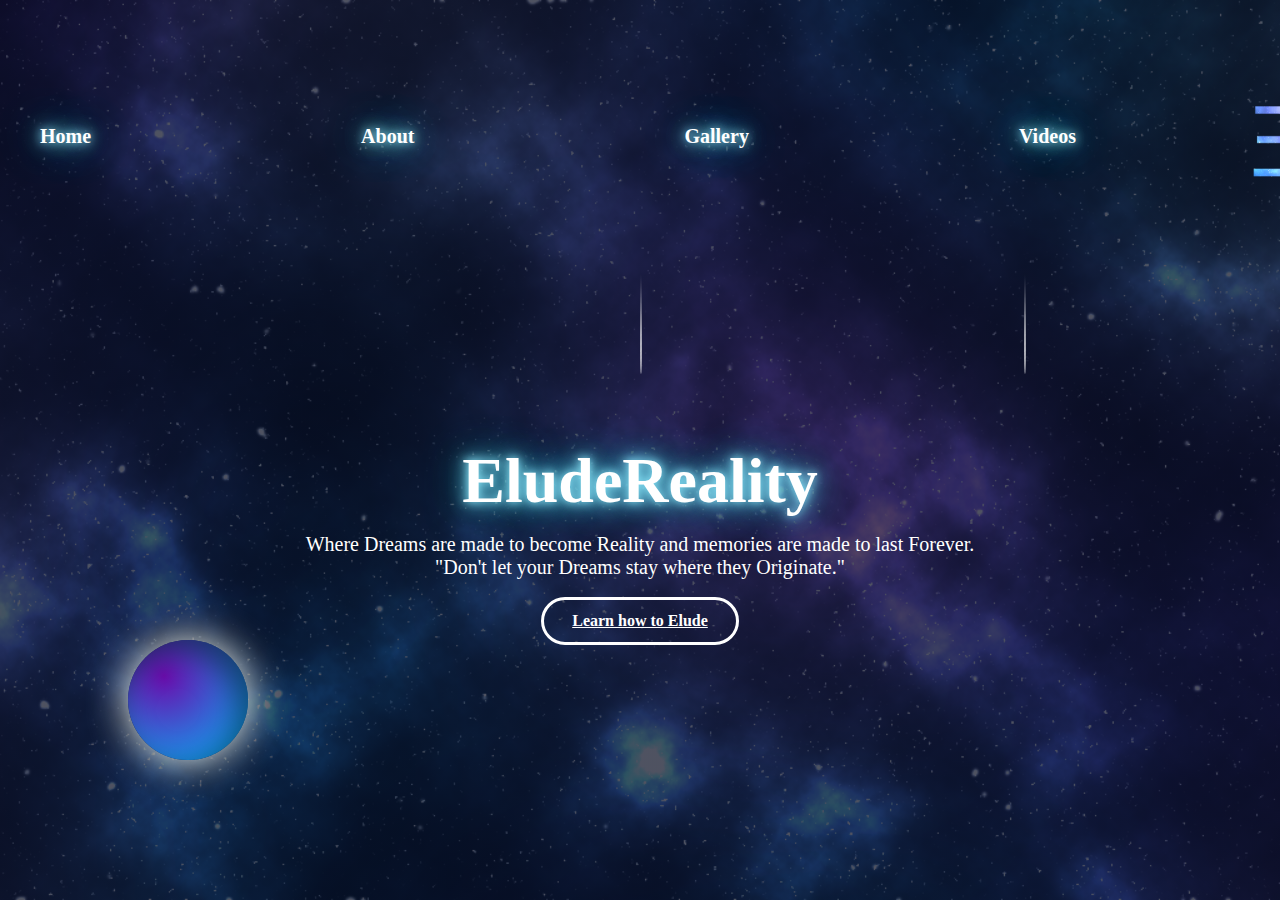
<file: index.html>
<!DOCTYPE html>
<html lang="en">
<head>
    <meta charset="UTF-8">
    <meta name="viewport" content="width=device-width, initial-scale=1.0">
    <title>EludeReality</title>
    <link rel="stylesheet" href="index.css">
    <script defer src="script.js"></script>
    <script defer src="livestream.js"></script>
    <script defer src="posts.js"></script>
    <script defer src="gallery.js"></script>
    <script defer src="shop.js"></script>
</head>
<body>

    <section class="header"> 
        <nav class="navbar">
            <div class="hamburger">&#9776;</div>
            <div class="nav-section left">
                <ul> 
                    <li><a href="home.html">Home</a></li>
                    <li><a href="about.html">About</a></li>
                    <li><a href="gallery.html">Gallery</a></li>
                    <li><a href="videos.html">Videos</a></li>
                </ul>
            </div> 

            <div class="logo">
                <a href="home.html"><img src="images/for tm logo.png" alt="Logo"></a>
            </div>

            <div class="nav-section right">
                <ul>
                    <li><a href="live.html">Live</a></li>
                    <li><a href="blog.html">Blog</a></li>
                    <li><a href="shop.html">Shop</a></li>
                    <li><a href="contact.html">Contact</a></li>
                </ul>
                
            </div>
                <div class="hamburger" id="hamburger">
      ☰
    </div>
  </nav>

  <!-- Mobile dropdown menu -->
  <div class="mobile-menu" id="mobileMenu">
    <ul>
      <li><a href="index.html">Home</a></li>
      <li><a href="#">Projects</a></li>
      <li><a href="about.html">About</a></li>
      <li><a href="contact.html">Contact</a></li>
    </ul>
  </div>
        </nav>

<section id="home" class="hero">
    <!-- Animated Stars -->
    <div id="stars"></div>
    <div id="stars2"></div>
    <div id="stars3"></div>

    <!-- Shooting Stars -->
    <div class="shooting-stars"></div>

    <!-- Rotating Planet -->
    <div class="planet-container">
      <div class="planet"></div>
    </div>

    <div class="hero-content">
      <h1 class="glow">EludeReality</h1>
      <p0>Where Dreams are made to become Reality and memories are made to last Forever.
        <br> "Don't let your Dreams stay where they Originate."</p0>

      <br> <br> <a href="about.html" class="btn">Learn how to Elude</a>
    </div>


    
  </section>


    </section>


    <script>
  const hamburger = document.getElementById('hamburger');
  const mobileMenu = document.getElementById('mobileMenu');

  hamburger.addEventListener('click', () => {
    mobileMenu.classList.toggle('active');
    // Optionally change icon when menu is open
    hamburger.textContent = mobileMenu.classList.contains('active') ? '✕' : '☰';
  });
</script>


</body>
</html>
</file>
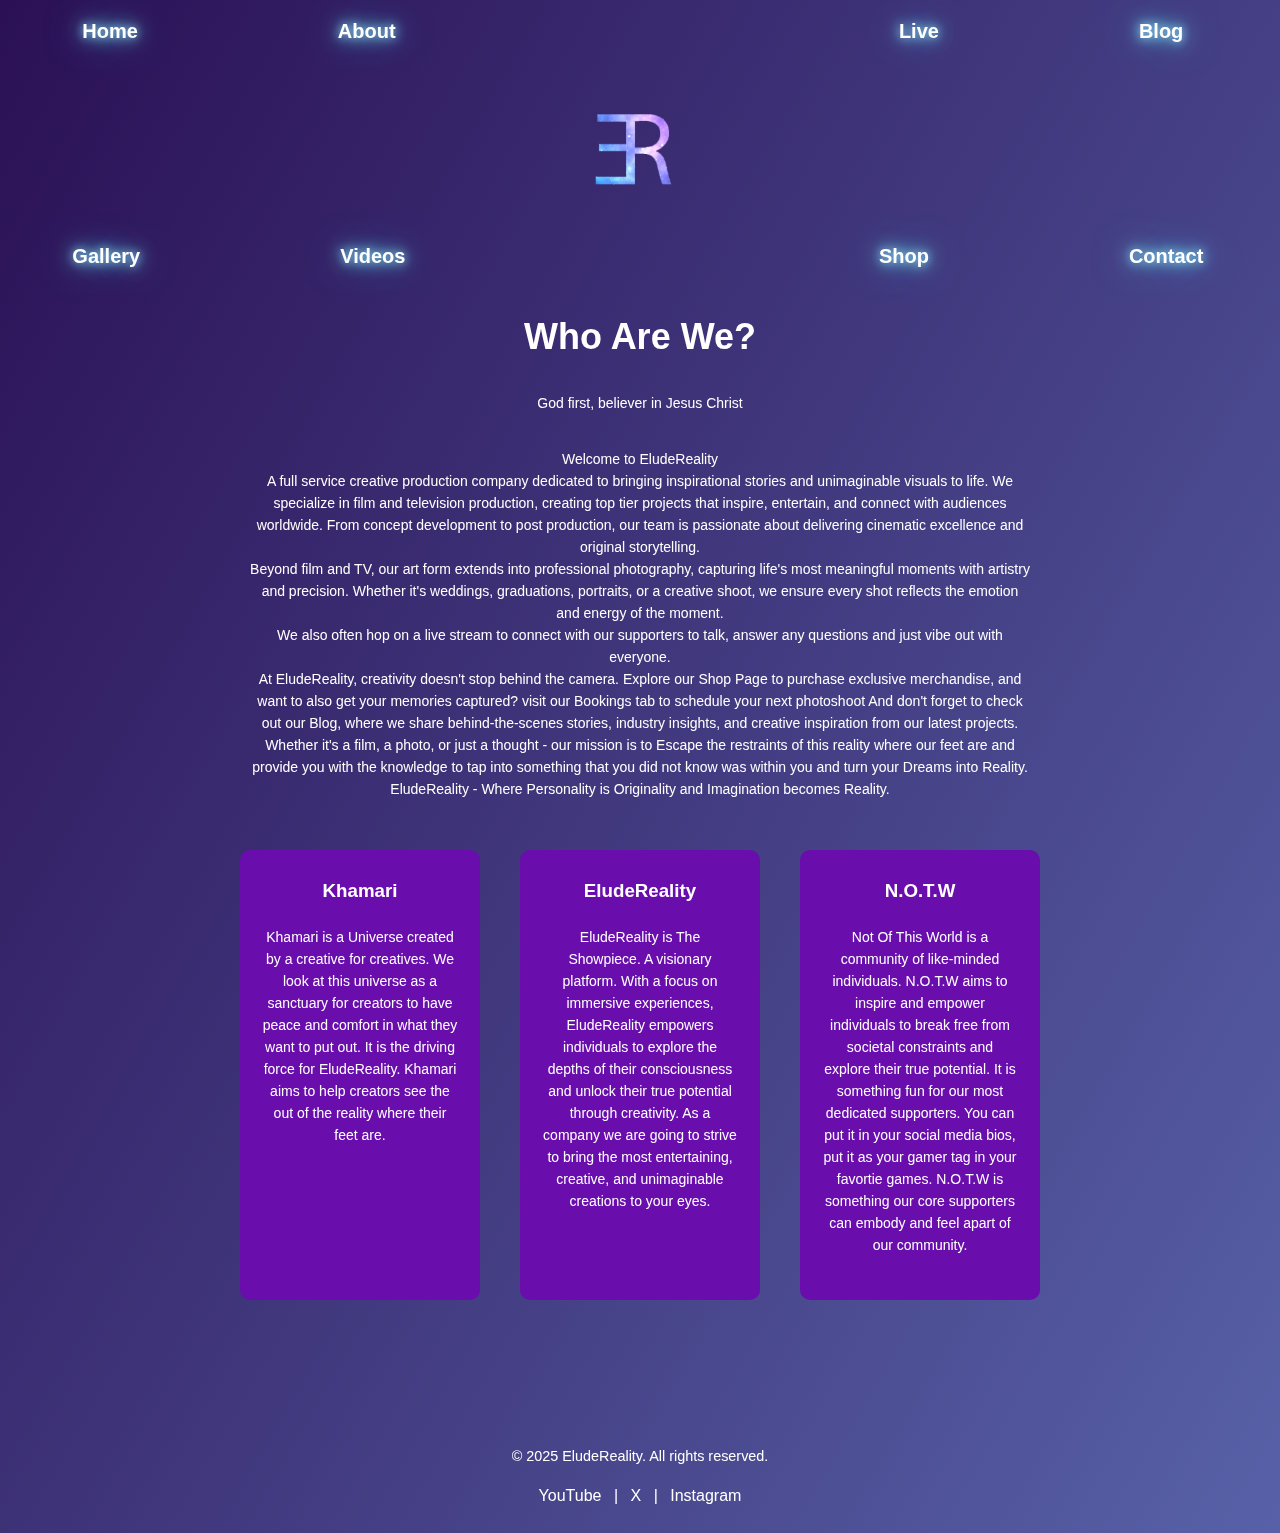
<file: about.html>
<!DOCTYPE html>
<html lang="en">
<head>
  <meta charset="UTF-8">
  <meta name="viewport" content="width=device-width, initial-scale=1.0">
  <title>About | EludeReality</title>
  <link rel="stylesheet" href="about.css">
  <script defer src="script.js"></script>
  <script defer src="livestream.js"></script>
    <script defer src="posts.js"></script>
    <script defer src="gallery.js"></script>
    <script defer src="shop.js"></script>
</head>
<body>


<!-- Hamburger icon (3 bars) -->
  <div class="menu-icon" id="menu-icon" onclick="toggleMenu()">
    <span></span>
    <span></span>
    <span></span>
  </div>


 <!-- Navigation links -->
  <nav class="nav-links" id="nav-links">
    <a href="index.html">Home</a>
    <a href="about.html">About</a>
    <a href="gallery.html">Gallery</a>
    <a href="videos.html">Videos</a>
    <a href="live.html">Live</a>
    <a href="blog.html">Blog</a>
    <a href="shop.html">Shop</a>
    <a href="contact.html">Contact</a>
  </nav>





  <!-- Animated star background -->
  <div class="stars"></div>
  <div class="stars2"></div>
  <div class="stars3"></div>


  <header class="about-header">
    <nav class="navbar">
            <div class="nav-section left">
                <ul> 
                    <li><a href="index.html">Home</a></li>
                    <li><a href="about.html">About</a></li>
                    <li><a href="gallery.html">Gallery</a></li>
                    <li><a href="videos.html">Videos</a></li>
                </ul>
            </div> 

            <div class="logo">
                <a href="index.html"><img src="images/for tm logo.png" alt="Logo"></a>
            </div>

            <div class="nav-section right">
                <ul>
                    <li><a href="live.html">Live</a></li>
                    <li><a href="blog.html">Blog</a></li>
                    <li><a href="shop.html">Shop</a></li>
                    <li><a href="contact.html">Contact</a></li>
                </ul>
            </div>
        </nav>




        <section class="course">
            <h1>Who Are We?</h1>
            <p>God first, believer in Jesus Christ</p>
            <p>Welcome to EludeReality<br> A full service creative production company dedicated to bringing inspirational stories and unimaginable visuals to life.
We specialize in film and television production, creating top tier projects that inspire, entertain, and connect with audiences worldwide.
From concept development to post production, our team is passionate about delivering cinematic excellence and original storytelling.
<br>Beyond film and TV, our art form extends into professional photography, capturing life's most meaningful moments with artistry and precision.
Whether it's weddings, graduations, portraits, or a creative shoot, we ensure every shot reflects the emotion and energy of the moment.
<br>We also often hop on a live stream to connect with our supporters to talk, answer any questions and just vibe out with everyone.
<br>At EludeReality, creativity doesn't stop behind the camera. Explore our Shop Page to purchase exclusive merchandise, and want to also get your memories captured? visit our Bookings tab to schedule your next photoshoot 
And don't forget to check out our Blog, where we share behind-the-scenes stories, industry insights, and creative inspiration from our latest projects.
<br>Whether it's a film, a photo, or just a thought  - our mission is to Escape the restraints of this reality where our feet are and provide you with the knowledge to tap into something that you did not know was within you and turn your Dreams into Reality.
<br>EludeReality - Where Personality is Originality and Imagination becomes Reality.</p>

            <div class="row">
                <div class="course-col">
                    <h3>Khamari</h3>
                    <p>Khamari is a Universe created by a creative for creatives. We look at this universe as a sanctuary for creators to have peace and comfort in what they want to put out.
                         It is the driving force for EludeReality. Khamari aims to help creators see the out of the reality where their feet are.</p>
                </div>
                <div class="course-col">
                    <h3>EludeReality</h3>
                    <p>EludeReality is The Showpiece. A visionary platform. With a focus on immersive experiences, EludeReality empowers individuals to explore the depths of their consciousness and unlock their true potential through creativity.
                         As a company we are going to strive to bring the most entertaining, creative, and unimaginable creations to your eyes.</p>
                </div>
                <div class="course-col">
                    <h3>N.O.T.W</h3>
                    <p>Not Of This World is a community of like-minded individuals. N.O.T.W aims to inspire and empower individuals to break free from societal constraints and explore their true potential.
                        It is something fun for our most dedicated supporters. You can put it in your social media bios, put it as your gamer tag in your favortie games. N.O.T.W is something our core supporters can embody and feel apart of our community. 
                    </p>
                </div>
                
            </div>


        </section>

        <footer>
  <div class="footer-container">
    <p>&copy; 2025 EludeReality. All rights reserved.</p>
    <div class="social-links">
      <a href="https://www.youtube.com/@EludeRealityy" target="_blank">YouTube</a> |
      <a href="https://x.com/EludeRealityy" target="_blank">X</a> |
      <a href="https://www.instagram.com/eluderealityy/" target="_blank">Instagram</a>
    </div>
  </div>
</footer>





 <script>
  function toggleMenu() {
    document.getElementById("nav-links").classList.toggle("show");
    document.getElementById("menu-icon").classList.toggle("open");
  }
</script>


</body>
</html>
</file>
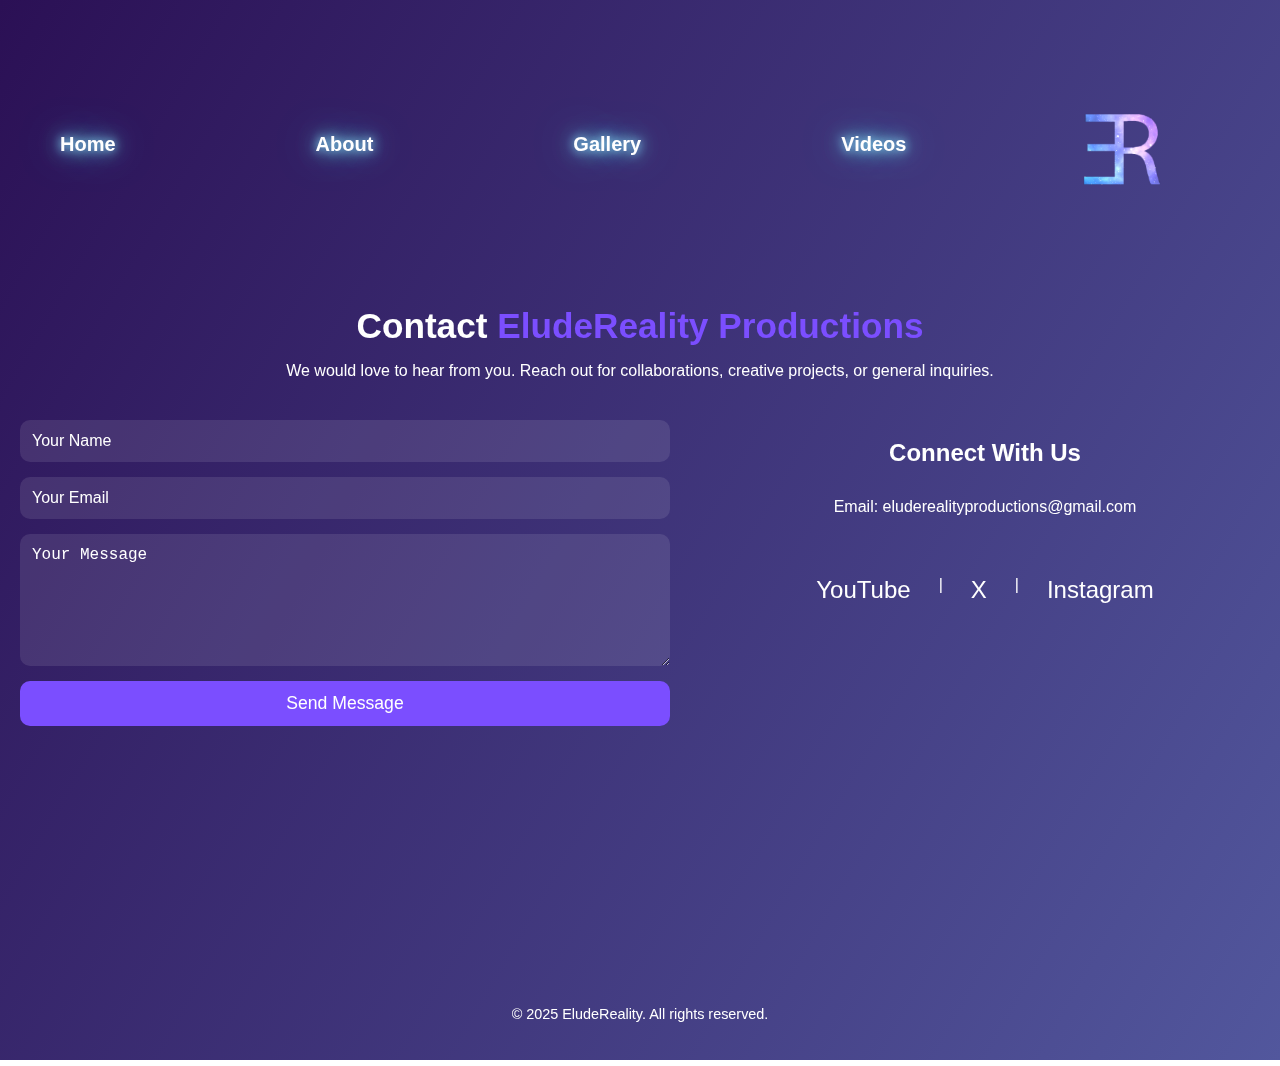
<file: contact.html>
<!DOCTYPE html>
<html lang="en">
<head>
  <meta charset="UTF-8">
  <meta name="viewport" content="width=device-width, initial-scale=1.0">
  <title>Contact | EludeReality</title>
  <link rel="stylesheet" href="contact.css">
  <script defer src="script.js"></script>
  <script defer src="livestream.js"></script>
    <script defer src="posts.js"></script>
    <script defer src="gallery.js"></script>
    <script defer src="shop.js"></script>
</head>
<body>


<!-- Hamburger icon (3 bars) -->
  <div class="menu-icon" id="menu-icon" onclick="toggleMenu()">
    <span></span>
    <span></span>
    <span></span>
  </div>


 <!-- Navigation links -->
  <nav class="nav-links" id="nav-links">
    <a href="index.html">Home</a>
    <a href="about.html">About</a>
    <a href="gallery.html">Gallery</a>
    <a href="videos.html">Videos</a>
    <a href="live.html">Live</a>
    <a href="blog.html">Blog</a>
    <a href="shop.html">Shop</a>
    <a href="contact.html">Contact</a>
  </nav>





  <!-- Animated star background -->
  <div class="stars"></div>
  <div class="stars2"></div>
  <div class="stars3"></div>


  <header class="about-header">
    <nav class="navbar">
            <div class="nav-section left">
                <ul> 
                    <li><a href="index.html">Home</a></li>
                    <li><a href="about.html">About</a></li>
                    <li><a href="gallery.html">Gallery</a></li>
                    <li><a href="videos.html">Videos</a></li>
                </ul>
            </div> 

            <div class="logo">
                <a href="index.html"><img src="images/for tm logo.png" alt="Logo"></a>
            </div>

            <div class="nav-section right">
                <ul>
                    <li><a href="live.html">Live</a></li>
                    <li><a href="blog.html">Blog</a></li>
                    <li><a href="shop.html">Shop</a></li>
                    <li><a href="contact.html">Contact</a></li>
                </ul>
            </div>
        </nav>




        <section class="course">
            <h1>Contact <span>EludeReality Productions</span></h1>
    <p>We would love to hear from you. Reach out for collaborations, creative projects, or general inquiries.</p>

    <div class="contact-content">
      <!-- Contact Form -->
      <form class="contact-form" action="#" method="post">
        <input type="text" name="name" placeholder="Your Name" required />
        <input type="email" name="email" placeholder="Your Email" required />
        <textarea name="message" rows="6" placeholder="Your Message" required></textarea>
        <button type="submit">Send Message</button>
      </form>

      <!-- Contact Info -->
      <div class="contact-info">
        <h2>Connect With Us</h2>
        <p>Email: <a href="mailto:eluderealityproductions@gmail.com">eluderealityproductions@gmail.com</a></p>

        <div class="social-links">
      <a href="https://www.youtube.com/@EludeRealityy" target="_blank">YouTube</a> |
      <a href="https://x.com/EludeRealityy" target="_blank">X</a> |
      <a href="https://www.instagram.com/eluderealityy/" target="_blank">Instagram</a>
    </div>
      </div>
    </div>
  


        </section>

        <footer>
  <div class="footer-container">
    <p>&copy; 2025 EludeReality. All rights reserved.</p>
  </div>
</footer>





 <script>
  function toggleMenu() {
    document.getElementById("nav-links").classList.toggle("show");
    document.getElementById("menu-icon").classList.toggle("open");
  }
</script>


</body>
</html>
</file>
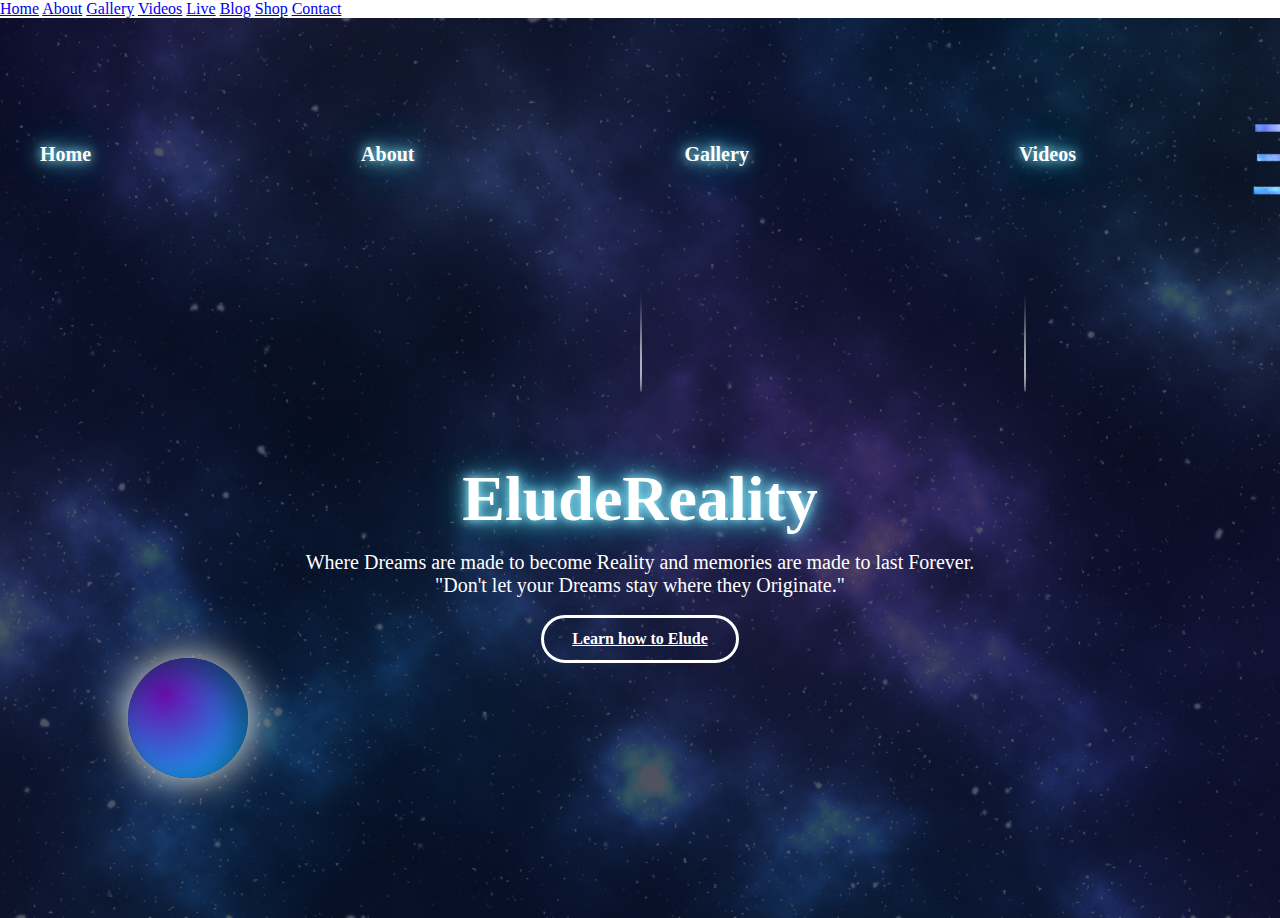
<file: home.html>
<!DOCTYPE html>
<html lang="en">
<head>
    <meta charset="UTF-8">
    <meta name="viewport" content="width=device-width, initial-scale=1.0">
    <title>EludeReality</title>
    <link rel="stylesheet" href="index.css">
    <script defer src="script.js"></script>
    <script defer src="livestream.js"></script>
    <script defer src="posts.js"></script>
    <script defer src="gallery.js"></script>
    <script defer src="shop.js"></script>
</head>
<body>




<!-- Hamburger icon (3 bars) -->
  <div class="menu-icon" id="menu-icon" onclick="toggleMenu()">
    <span></span>
    <span></span>
    <span></span>
  </div>


 <!-- Navigation links -->
  <nav class="nav-links" id="nav-links">
    <a href="home.html">Home</a>
    <a href="about.html">About</a>
    <a href="gallery.html">Gallery</a>
    <a href="videos.html">Videos</a>
    <a href="live.html">Live</a>
    <a href="blog.html">Blog</a>
    <a href="shop.html">Shop</a>
    <a href="contact.html">Contact</a>
  </nav>



    <section class="header"> 
        <nav class="navbar">
            <div class="nav-section left">
                <ul> 
                    <li><a href="home.html">Home</a></li>
                    <li><a href="about.html">About</a></li>
                    <li><a href="gallery.html">Gallery</a></li>
                    <li><a href="videos.html">Videos</a></li>
                </ul>
            </div> 

            <div class="logo">
                <a href="index.html"><img src="images/for tm logo.png" alt="Logo"></a>
            </div>

            <div class="nav-section right">
                <ul>
                    <li><a href="live.html">Live</a></li>
                    <li><a href="blog.html">Blog</a></li>
                    <li><a href="shop.html">Shop</a></li>
                    <li><a href="contact.html">Contact</a></li>
                </ul>
            </div>

<div class="hamburger" id="hamburger">
      ☰
    </div>


        </nav>


<!-- Mobile dropdown menu -->
  <div class="mobile-menu" id="mobileMenu">
    <ul>
      <li><a href="index.html">Home</a></li>
      <li><a href="#">Projects</a></li>
      <li><a href="about.html">About</a></li>
      <li><a href="contact.html">Contact</a></li>
    </ul>
  </div>
        </nav>



<section id="home" class="hero">
    <!-- Animated Stars -->
    <div id="stars"></div>
    <div id="stars2"></div>
    <div id="stars3"></div>

    <!-- Shooting Stars -->
    <div class="shooting-stars"></div>

    <!-- Rotating Planet -->
    <div class="planet-container">
      <div class="planet"></div>
    </div>

    <div class="hero-content">
      <h1 class="glow">EludeReality</h1>
      <p0>Where Dreams are made to become Reality and memories are made to last Forever.
        <br> "Don't let your Dreams stay where they Originate."</p0>

      <br> <br> <a href="about.html" class="btn">Learn how to Elude</a>
    </div>


    
  </section>


    </section>




    <script>
  const hamburger = document.getElementById('hamburger');
  const mobileMenu = document.getElementById('mobileMenu');

  hamburger.addEventListener('click', () => {
    mobileMenu.classList.toggle('active');
    // Optionally change icon when menu is open
    hamburger.textContent = mobileMenu.classList.contains('active') ? '✕' : '☰';
  });
</script>


<script>
  function toggleMenu() {
    document.getElementById("nav-links").classList.toggle("show");
    document.getElementById("menu-icon").classList.toggle("open");
  }
</script>





</body>
</html>
</file>
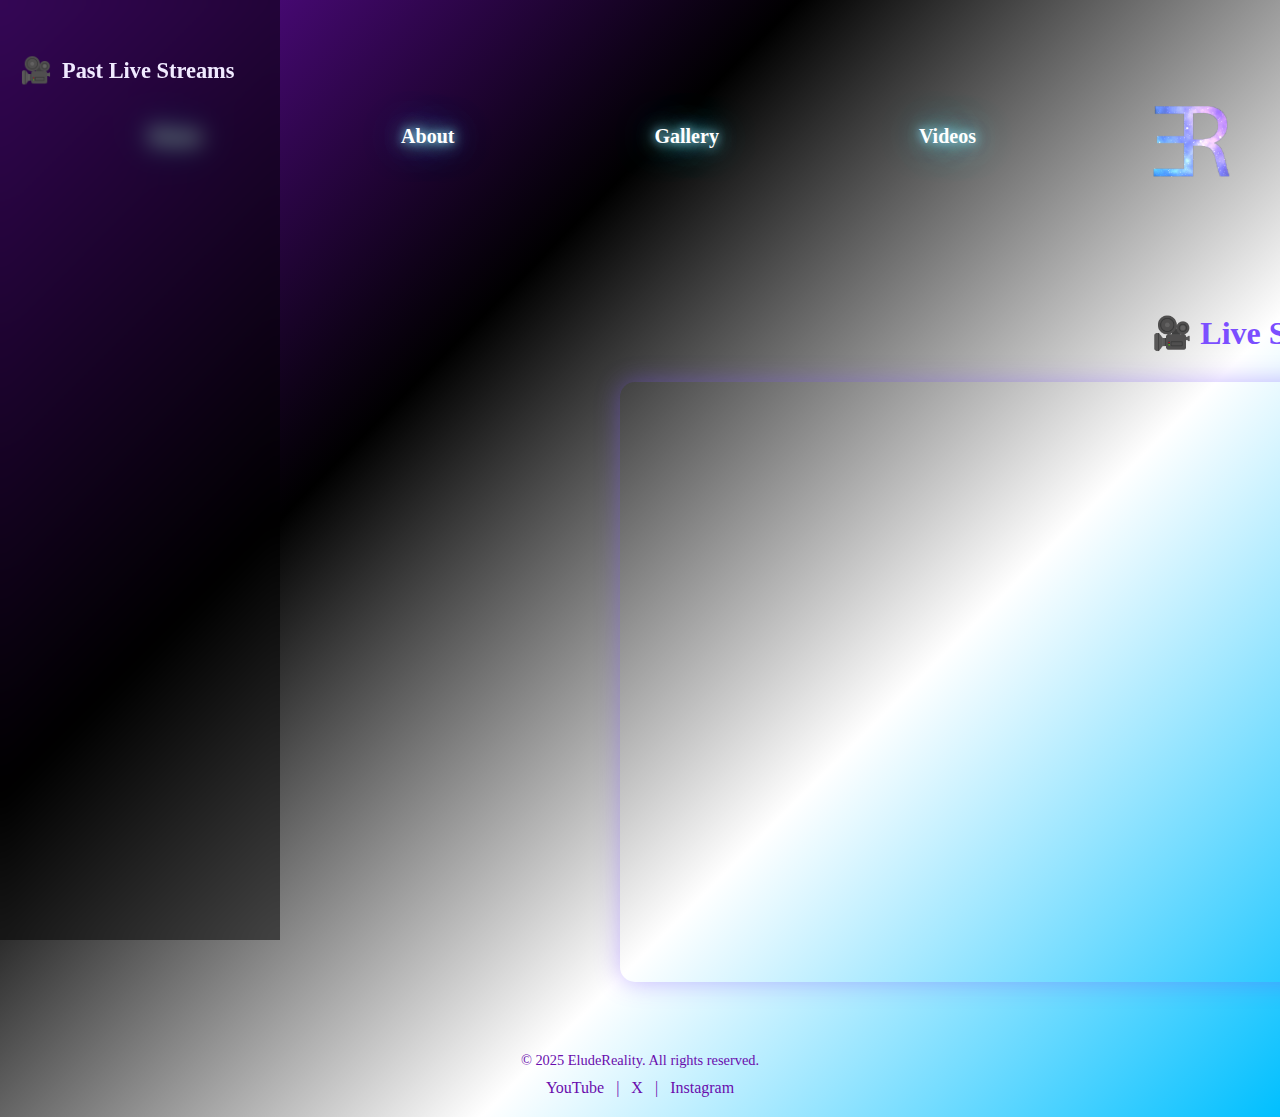
<file: live.html>
<!DOCTYPE html>
<html lang="en">
<head>
    <meta charset="UTF-8">
    <meta name="viewport" content="width=device-width, initial-scale=1.0">
    <title>EludeReality - Live</title>
    <link rel="stylesheet" href="live.css">
    <script defer src="script.js"></script>
    <script defer src="livestream.js"></script>
    <script defer src="posts.js"></script>
    <script defer src="gallery.js"></script>
    <script defer src="shop.js"></script>
    <link rel="preconnect" href="https://fonts.googleapis.com">
  <link rel="preconnect" href="https://fonts.gstatic.com" crossorigin>
  <link href="https://fonts.googleapis.com/css2?family=Poppins:wght@300;500;700&display=swap" rel="stylesheet">
</head>
<body>




<!-- Hamburger icon (3 bars) -->
  <div class="menu-icon" id="menu-icon" onclick="toggleMenu()">
    <span></span>
    <span></span>
    <span></span>
  </div>


 <!-- Navigation links -->
  <nav class="nav-links" id="nav-links">
    <a href="index.html">Home</a>
    <a href="about.html">About</a>
    <a href="gallery.html">Gallery</a>
    <a href="videos.html">Videos</a>
    <a href="live.html">Live</a>
    <a href="blog.html">Blog</a>
    <a href="shop.html">Shop</a>
    <a href="contact.html">Contact</a>
  </nav>






<section class="header"> 
        <nav class="navbar">
            <div class="nav-section left">
                <ul> 
                    <li><a href="index.html">Home</a></li>
                    <li><a href="about.html">About</a></li>
                    <li><a href="gallery.html">Gallery</a></li>
                    <li><a href="videos.html">Videos</a></li>
                </ul>
            </div> 

            <div class="logo">
                <a href="index.html"><img src="images/for tm logo.png" alt="Logo"></a>
            </div>

            <div class="nav-section right">
                <ul>
                    <li><a href="live.html">Live</a></li>
                    <li><a href="blog.html">Blog</a></li>
                    <li><a href="shop.html">Shop</a></li>
                    <li><a href="contact.html">Contact</a></li>
                </ul>
            </div>
        </nav>



<div class="stream-page">
    <h1 class="page-title">🎥 Live Stream</h1>

    <div class="stream-layout">
      <!-- Video Player -->
      <div class="stream-player">
        <!-- Replace with your live embed (YouTube, Twitch, or custom RTMP) -->
        <iframe 
          width="100%" 
          height="100%" 
          src="https://www.youtube.com/embed/live_stream?channel=UCJLGuBIDzEKh7SX-QSTcQIw" 
          title="Live Stream" 
          frameborder="0" 
          allow="accelerometer; autoplay; clipboard-write; encrypted-media; gyroscope; picture-in-picture; web-share" 
          allowfullscreen>
        </iframe>
      </div>

      <!-- Live Chat -->
      <div class="chat-box">
        <h2>Live Chat</h2>
        <div class="messages" id="messages">
          <div class="message"><strong>Host:</strong> Welcome to the live stream!</div>
        </div>

        <form id="chat-form">
          <input type="text" id="username" placeholder="Your Name" required />
          <input type="text" id="message" placeholder="Type a message..." required />
          <button type="submit">Send</button>
        </form>
      </div>
    </div>
  </div>

  <footer>
  <div class="footer-container">
    <p>&copy; 2025 EludeReality. All rights reserved.</p>
    <div class="social-links">
      <a href="https://www.youtube.com/@EludeRealityy" target="_blank">YouTube</a> |
      <a href="https://x.com/EludeRealityy" target="_blank">X</a> |
      <a href="https://www.instagram.com/eluderealityy/" target="_blank">Instagram</a>
    </div>
  </div>
</footer>

  <script src="livestream.js"></script>





<aside class="sidebar">
    <div class="category">
      <div class="category-title">
        <span class="icon">🎥</span>
        <span class="text">Past Live Streams</span>
      </div>
      <ul class="category-list">
        <li>2025</li>
    
      </ul>
    </div>

  </aside>

</section>        

<script>
  function toggleMenu() {
    document.getElementById("nav-links").classList.toggle("show");
    document.getElementById("menu-icon").classList.toggle("open");
  }
</script>
  
</body>
</html>
</file>
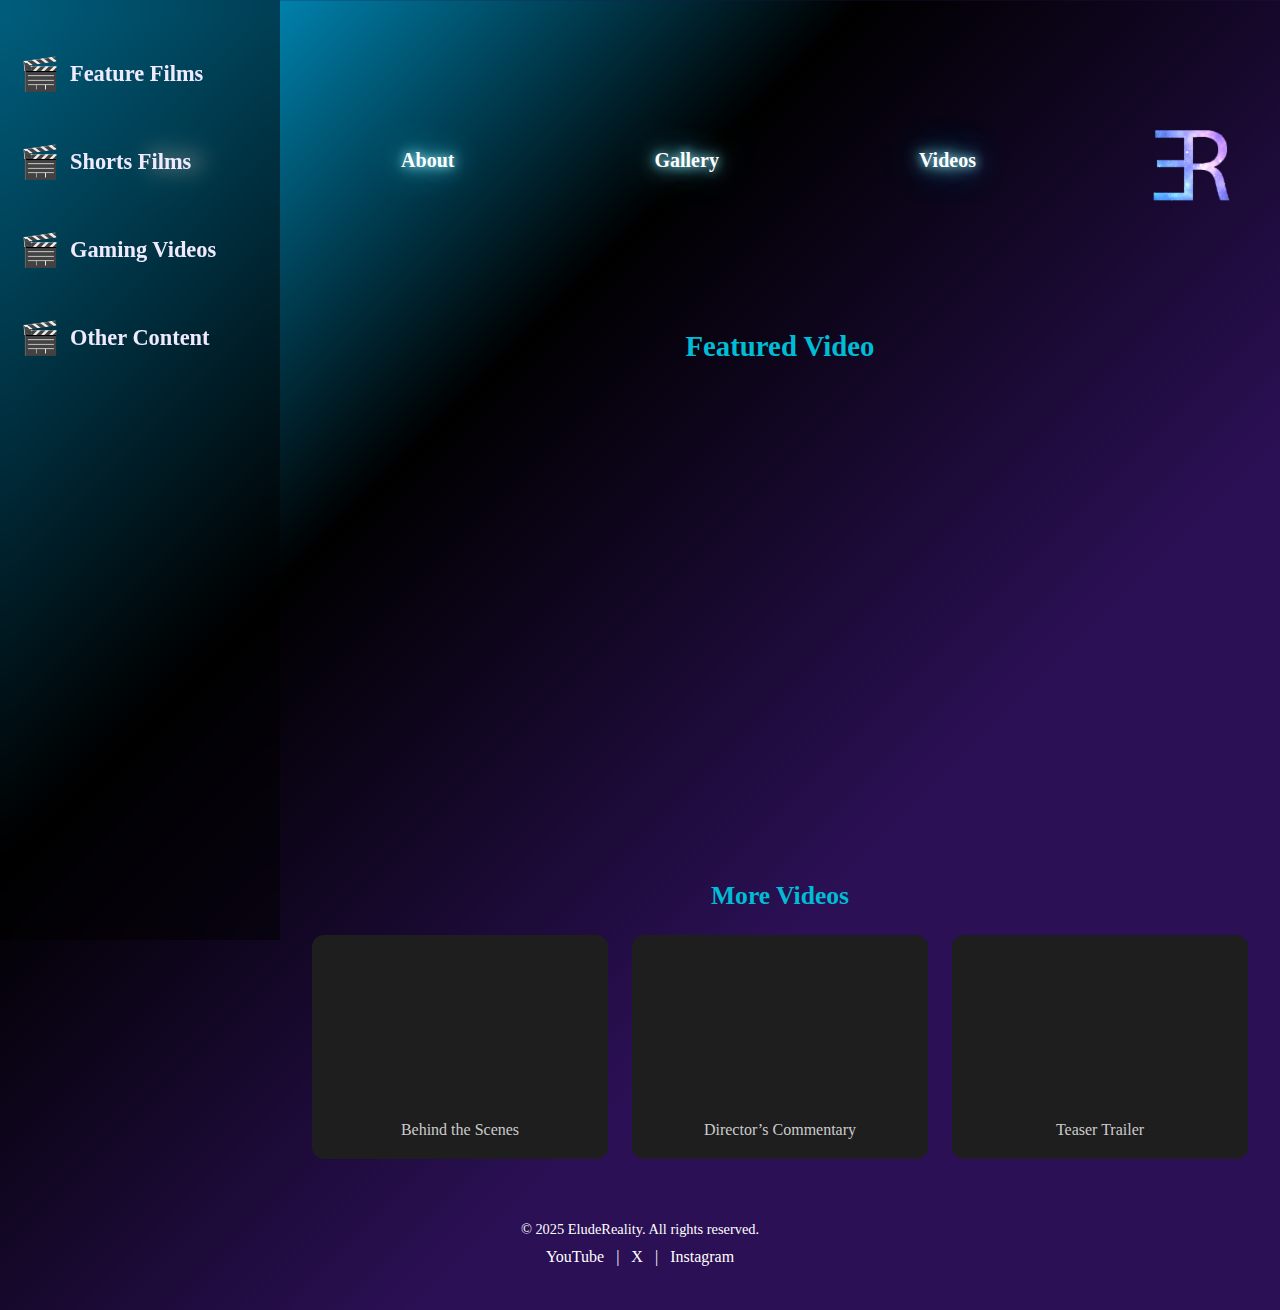
<file: videos.html>
<!DOCTYPE html>
<html lang="en">
<head>
    <meta charset="UTF-8">
    <meta name="viewport" content="width=device-width, initial-scale=1.0">
    <title>EludeReality - Videos</title>
    <link rel="stylesheet" href="videos.css">
    <script defer src="script.js"></script>
    <script defer src="livestream.js"></script>
    <script defer src="posts.js"></script>
    <script defer src="gallery.js"></script>
    <script defer src="shop.js"></script>
</head>
<body>


<!-- Hamburger icon (3 bars) -->
  <div class="menu-icon" id="menu-icon" onclick="toggleMenu()">
    <span></span>
    <span></span>
    <span></span>
  </div>


 <!-- Navigation links -->
  <nav class="nav-links" id="nav-links">
    <a href="index.html">Home</a>
    <a href="about.html">About</a>
    <a href="gallery.html">Gallery</a>
    <a href="videos.html">Videos</a>
    <a href="live.html">Live</a>
    <a href="blog.html">Blog</a>
    <a href="shop.html">Shop</a>
    <a href="contact.html">Contact</a>
  </nav>





<section class="header"> 
        <nav class="navbar">
            <div class="nav-section left">
                <ul> 
                    <li><a href="index.html">Home</a></li>
                    <li><a href="about.html">About</a></li>
                    <li><a href="gallery.html">Gallery</a></li>
                    <li><a href="videos.html">Videos</a></li>
                </ul>
            </div> 

            <div class="logo">
                <a href="index.html"><img src="images/for tm logo.png" alt="Logo"></a>
            </div>

            <div class="nav-section right">
                <ul>
                    <li><a href="live.html">Live</a></li>
                    <li><a href="blog.html">Blog</a></li>
                    <li><a href="shop.html">Shop</a></li>
                    <li><a href="contact.html">Contact</a></li>
                </ul>
            </div>
        </nav>


<aside class="sidebar">
    <div class="category">
      <div class="category-title">
        <span class="icon">🎬</span>
        <span class="text">Feature Films</span>
      </div>
      <ul class="category-list">
        <li>Horror</li>
        <li>Romance - Comedy</li>
        <li>Fantasy - Sci-Fi</li>
        <li>Action</li>
        <li>Animated</li>
      </ul>
    </div>

    <div class="category">
      <div class="category-title">
        <span class="icon">🎬</span>
        <span class="text">Shorts Films</span>
      </div>
      <ul class="category-list">
        <li>Horror</li>
        <li>Romance</li>
        <li>Documentaries</li>
        <li>Shows</li>
        <li>Animations</li>
      </ul>
    </div>

    <div class="category">
      <div class="category-title">
        <span class="icon">🎬</span>
        <span class="text">Gaming Videos</span>
      </div>
      <ul class="category-list">
        <li>Madden</li>
        <li>Call of Duty</li>
        <li>Horror Games</li>
        <li>Fighting Games</li>
        <li>Story Based Games</li>
      </ul>
    </div>

    <div class="category">
      <div class="category-title">
        <span class="icon">🎬</span>
        <span class="text">Other Content</span>
      </div>
      <ul class="category-list">
        <li>Vlogs</li>
        <li>Food Vids</li>
        <li>Workout Vids</li>
        <li>Art</li>
        <li>Miscellaneous</li>
      </ul>
    </div>
  </aside>

  <!-- Main Content -->
  <main class="main-content">

    <!-- Featured Video -->
    <section class="featured-video">
      <h2>Featured Video</h2>
      <div class="video-container">
        <iframe src="https://www.youtube.com/embed/dQw4w9WgXcQ" 
                title="Featured Video"
                frameborder="0" 
                allowfullscreen></iframe>
      </div>
    </section>

    <!-- Video Gallery -->
    <section class="video-gallery">
      <h2>More Videos</h2>
      <div class="gallery-grid">
        <div class="video-card">
          <iframe src="https://www.youtube.com/embed/ysz5S6PUM-U" title="Video 1" allowfullscreen></iframe>
          <p>Behind the Scenes</p>
        </div>
        <div class="video-card">
          <iframe src="https://www.youtube.com/embed/ScMzIvxBSi4" title="Video 2" allowfullscreen></iframe>
          <p>Director’s Commentary</p>
        </div>
        <div class="video-card">
          <iframe src="https://www.youtube.com/embed/oHg5SJYRHA0" title="Video 3" allowfullscreen></iframe>
          <p>Teaser Trailer</p>
        </div>
      </div>
    </section>

  </main>

  <!-- Footer -->
  <footer>
  <div class="footer-container">
    <p>&copy; 2025 EludeReality. All rights reserved.</p>
    <div class="social-links">
      <a href="https://www.youtube.com/@EludeRealityy" target="_blank">YouTube</a> |
      <a href="https://x.com/EludeRealityy" target="_blank">X</a> |
      <a href="https://www.instagram.com/eluderealityy/" target="_blank">Instagram</a>
    </div>
  </div>
</footer>






</section>        


<script>
  function toggleMenu() {
    document.getElementById("nav-links").classList.toggle("show");
    document.getElementById("menu-icon").classList.toggle("open");
  }
</script>

    
</body>
</html>
</file>
<file: index.css>
*{
    margin: 0;
    padding: 0;
}
.header{
    min-height: 100vh;
    width: 100%;
    background-image: linear-gradient(rgba(4,9,30,0.7),rgba(4,9,30,0.7)), url("images/background.png");
    background-position: center;
    background-size: cover;
    position: relative;
}
.navbar {
    display: flex;
    grid-template-columns: 1fr auto 1fr;
    align-items: center;
    padding: 10px 40px;
    background: transparent;
}
.nav-section ul {
    list-style: none;
    display: flex;
    gap: 270px;
    margin: 0;
    padding: 0;
}
.nav-section a {
    text-decoration: none;
    color: white;
    text-shadow: 0 0 10px #8be9fd, 0 0 20px #8be9fd, 0 0 40px #00bcd4;
    font-size: 20px;
    font-weight: bold;
}

.logo {
    text-align: center;
    cursor: pointer;
}

.logo img {
    height: 250px;
}

.nav-section.right {
    justify-self: end;
}

.nav-section ul li::after{
    content: "";
    width: 0;
    height: 2px;
    background: #00bfff;
    display: block;
    margin: auto;
    transition: 0.5s
}

.nav-section ul li:hover::after {
    width: 100%;
    transition: width 0.3s ease;
}


p0 {
  font-size: 20px;
  color: #fff;
}


.hero {
  height: 60vh;
  display: flex;
  align-items: center;
  justify-content: center;
  text-align: center;
  overflow: hidden;
  position: relative;
}

.hero-content {
  position: relative;
  z-index: 10;
  padding: 0 20px;
}

.hero-content h1 {
  font-size: 4rem;
  margin-bottom: 15px;
}

.glow {
  color: #fff;
  text-shadow: 0 0 10px #8be9fd, 0 0 20px #8be9fd, 0 0 40px #00bcd4;
}

.hero-content p {
  color: #d0d0d0;
  margin-bottom: 25px;
}

.btn {
  display: inline-block;
  background: transparent;
  color: #fff;
  padding: 12px 28px;
  border: 3px solid #fff;
  border-radius: 30px;
  font-weight: bold;
  transition: transform 0.3s ease, background 0.4s ease;
}

.btn:hover {
  transform: scale(1.05);
  background: linear-gradient(90deg, #00bfff, #6a0dad);
}










#stars, #stars2, #stars3 {
  position: absolute;
  width: 100%;
  height: 100%;
  display: block;
  background: transparent;
}

#stars {
  background: transparent url("https://www.script-tutorials.com/demos/360/images/stars.png") repeat top center;
  animation: moveStars 200s linear infinite;
}

#stars2 {
  background: transparent url("https://www.script-tutorials.com/demos/360/images/stars.png") repeat top center;
  animation: moveStars 400s linear infinite;
  opacity: 0.5;
}

#stars3 {
  background: transparent url("https://www.script-tutorials.com/demos/360/images/stars.png") repeat top center;
  animation: moveStars 600s linear infinite;
  opacity: 0.3;
}

@keyframes moveStars {
  from { background-position: 0 0; }
  to { background-position: 0 -10000px; }
}

/* Rotating Planet */
.planet-container {
  position: absolute;
  bottom: 10%;
  left: 10%;
  z-index: 5;
}

.planet {
  width: 120px;
  height: 120px;
  border-radius: 50%;
  background: radial-gradient(circle at 30% 30%, #6a0dad, #00bfff);
  box-shadow: inset -10px 10px 30px rgba(0,0,0,0.5),
              0 0 40px #fffff0;
  animation: rotatePlanet 15s linear infinite;
}

@keyframes rotatePlanet {
  from { transform: rotate(0deg); }
  to { transform: rotate(360deg); }
}



@keyframes float {
  0%, 100% { transform: translateY(0); }
  50% { transform: translateY(-10px); }
}

.planet {
  animation: rotatePlanet 15s linear infinite, float 6s ease-in-out infinite;
}


/* Shooting Stars */
.shooting-stars {
  position: absolute;
  top: 0;
  left: 0;
  width: 100%;
  height: 100%;
  overflow: hidden;
  z-index: 2;
}

.shooting-stars::before, 
.shooting-stars::after {
  content: '';
  position: absolute;
  width: 2px;
  height: 100px;
  background: linear-gradient(45deg, #fff, rgba(255,255,255,0));
  border-radius: 50%;
  animation: shoot 4s linear infinite;
}

.shooting-stars::after {
  left: 80%;
  animation-delay: 2s;
}

@keyframes shoot {
  0% {
    transform: translateY(-100px) translateX(-100px) rotate(45deg);
    opacity: 0;
  }
  20% {
    opacity: 1;
  }
  100% {
    transform: translateY(1000px) translateX(-1000px) rotate(45deg);
    opacity: 0;
  }
}









/* === Base Navbar Styles === */
.hamburger {
  display: none;
  font-size: 32px;
  color: white;
  cursor: pointer;
  z-index: 100;
}

/* === Mobile Menu (Animated Version) === */
.mobile-menu {
  display: flex;
  flex-direction: column;
  align-items: center;
  background: rgba(0, 0, 0, 0.85);
  position: absolute;
  top: 100%;
  left: 0;
  width: 100%;
  text-align: center;
  padding: 0;
  overflow: hidden;
  max-height: 0; /* Hidden by default */
  opacity: 0;
  transition: all 0.4s ease-in-out;
  z-index: 99;
}

.mobile-menu ul {
  list-style: none;
  width: 100%;
  padding: 20px 0;
  margin: 0;
}

.mobile-menu ul li {
  margin: 15px 0;
}

.mobile-menu ul li a {
  color: white;
  text-decoration: none;
  font-size: 20px;
  text-shadow: 0 0 10px #8be9fd, 0 0 20px #8be9fd;
  transition: color 0.3s ease;
}

.mobile-menu ul li a:hover {
  color: #00bfff;
}

/* When active — slides open */
.mobile-menu.active {
  max-height: 400px; /* Adjust based on menu size */
  opacity: 1;
  padding: 20px 0;
}

/* Hide desktop nav on mobile */
@media (max-width: 768px) {
  .nav-section {
    display: none;
  }

  .hamburger {
    display: block;
  }
}








/* ===== Responsive Fixes ===== */
@media (max-width: 1024px) {
  .nav-section ul {
    gap: 100px;
  }

  .logo img {
    height: 180px;
  }
}

@media (max-width: 768px) {
  /* Stack navbar vertically */
  .navbar {
    flex-direction: column;
    align-items: center;
    padding: 15px;
    background: rgba(0, 0, 0, 0.6);
  }

  /* Make nav items closer together */
  .nav-section ul {
    flex-direction: column;
    gap: 20px;
  }

  .nav-section a {
    font-size: 18px;
  }

  /* Make logo smaller on phones */
  .logo img {
    height: 120px;
  }

  /* Adjust hero text sizing */
  .hero-content h1 {
    font-size: 2rem;
  }

  .hero-content p {
    font-size: 1rem;
  }

  /* Make background fit better on small screens */
  .header {
    background-size: contain;
    background-position: center;
  }
}

@media (max-width: 480px) {
  .nav-section a {
    font-size: 16px;
  }

  .logo img {
    height: 90px;
  }

  .hero-content h1 {
    font-size: 1.8rem;
  }

  .btn {
    padding: 10px 20px;
    font-size: 14px;
  }
}


/* === Responsive Space Elements === */

/* Medium screens (tablets and small laptops) */
@media (max-width: 1024px) {
  .planet-container {
    bottom: 8%;
    left: 8%;
  }

  .planet {
    width: 90px;
    height: 90px;
  }

  #stars, #stars2, #stars3 {
    background-size: 150% auto;
  }
}

/* Small screens (phones) */
@media (max-width: 768px) {
  .planet-container {
    bottom: 5%;
    left: 50%;
    transform: translateX(-50%); /* center planet horizontally */
  }

  .planet {
    width: 70px;
    height: 70px;
  }

  #stars, #stars2, #stars3 {
    background-size: 200% auto; /* enlarge background texture for mobile */
  }

  .shooting-stars::before,
  .shooting-stars::after {
    height: 70px;
  }
}

/* Extra small screens (very narrow phones) */
@media (max-width: 480px) {
  .planet {
    width: 50px;
    height: 50px;
  }

  .planet-container {
    bottom: 3%;
  }

  #stars, #stars2, #stars3 {
    background-size: 250% auto;
  }
}
</file>
<file: live.css>
*{
    margin: 0;
    padding: 0;
}
.header{
    min-height: 100vh;
    width: 100%;
    overflow: auto;
    background: linear-gradient(-45deg, #00bfff, #fff, black, #6a0DAD);
    background-position: center;
    background-size: cover;
    position: relative;
    animation: galaxy 15s ease infinite;
}

@keyframes galaxy {
    0%{
        background-position: 0% 50%;
    }
    50%{
        background-position: 100% 50%;
    }
    100%{
        background-position: 0% 50%;
    }
}




.navbar {
    display: grid;
    grid-template-columns: 1fr auto 1fr;
    align-items: center;
    padding: 10px 150px;
    background: transparent;
}
.nav-section ul {
    list-style: none;
    display: flex;
    gap: 200px;
    margin: 0;
    padding: 0;
}

.nav-section a {
    text-decoration: none;
    color: white;
    text-shadow: 0 0 10px #8be9fd, 0 0 20px #8be9fd, 0 0 40px #00bcd4;
    font-size: 20px;
    font-weight: bold;
}

.logo {
    text-align: center;
    cursor: pointer;
}

.logo img {
    height: 250px;
}

.nav-section.right {
    justify-self: end;
}

.nav-section ul li::after{
    content: "";
    width: 0;
    height: 2px;
    background: #00bfff;
    display: block;
    margin: auto;
    transition: 0.5s
}

.nav-section ul li:hover::after {
    width: 100%;
    transition: width 0.3s ease;
}


.sidebar {
  position: fixed;
  top: 0;
  left: 0;
  width: 90px;
  height: 100vh;
  background: rgba(0, 0, 0, 0.5);
  backdrop-filter: blur(10px);
  overflow-x: hidden;
  overflow-y: auto;
  padding-top: 40px;
  transition: width 0.4s ease;
  z-index: 10;
}

.sidebar:hover {
  width: 280px;
}

/* ===== CATEGORY SECTIONS ===== */
.category {
  margin-bottom: 20px;
  cursor: pointer;
}

/* Category Title */
.category-title {
  display: flex;
  align-items: center;
  gap: 10px;
  padding: 15px 20px;
  font-weight: 600;
  transition: background 0.3s ease;
  position: relative;
}

/* Glowing Icon */
.category-title .icon {
  font-size: 1.6rem;
  display: inline-block;
  transition: transform 0.6s ease, text-shadow 0.3s ease;
}

/* Text beside icon */
.category-title .text {
  opacity: 0;
  transition: opacity 0.3s ease;
  white-space: nowrap;
  font-size: 1.4rem;
  color: #f0eaff;
}

/* Show text when sidebar expands */
.sidebar:hover .category-title .text {
  opacity: 1;
}

/* Hover animation for category title */
.category-title:hover {
  background: rgba(255, 255, 255, 0.1);
}

/* Icon animation on hover */
.category-title:hover .icon {
  transform: rotate(360deg) scale(1.2);
  text-shadow: 0 0 12px #6a0DAD, 0 0 25px #00bfff;
}

/* ===== CATEGORY LIST ===== */
.category-list {
  list-style: none;
  padding-left: 30px;
  margin: 0;
  max-height: 0;
  opacity: 0;
  overflow: hidden;
  transition: all 0.5s ease;
  font-size: 1.5rem;
  color: #f0eaff;
}

.sidebar:hover .category:hover .category-list {
  max-height: 300px;
  opacity: 1;
  padding-bottom: 10px;
}

.category-list li {
  padding: 8px 0;
  border-bottom: 1px solid rgba(255, 255, 255, 0.1);
  transition: all 0.2s ease;
}

.category-list li:last-child {
  border-bottom: none;
}

.category-list li:hover {
  color: #00bfff;
  transform: translateX(6px);
}

/* ===== MAIN CONTENT ===== */
.main-content {
  margin-left: 90px;
  padding: 80px 60px;
  transition: margin-left 0.4s ease;
}

.sidebar:hover ~ .main-content {
  margin-left: 280px;
}

.main-content h1 {
  font-size: 2.5rem;
  text-shadow: 0 0 15px #fff7;
}

.main-content p {
  font-size: 1.1rem;
  max-width: 700px;
  color: #f0eaff;
  line-height: 1.7;
}

.dummy-content {
  margin-top: 40px;
  line-height: 1.8;
}






.stream-page {
  width: 100%;
  max-width: 1400px;
  margin-left: 600px;
  padding: 40px 20px;
}

.page-title {
  text-align: center;
  margin-bottom: 30px;
  font-size: 2rem;
  color: #7b4eff;
}

.stream-layout {
  display: flex;
  flex-wrap: wrap;
  gap: 20px;
  justify-content: center;
  align-items: flex-start;
  
}

.stream-player {
  flex: 30;
  min-width: 600px;
  aspect-ratio: 16 / 9;
  height: 600px;
  border-radius: 15px;
  overflow: hidden;
  box-shadow: 0 0 25px rgba(123, 78, 255, 0.4);
}

.stream-player iframe,
.stream-player video {
  width: 100%;
  height: 100%;
  border: none;
  display: block;
}




.chat-box {
  flex: 1;
  min-width: 300px;
  background: rgba(123, 78, 255, 0.4);
  border-radius: 15px;
  padding: 20px;
  display: flex;
  flex-direction: column;
  height: auto;
}

.chat-box h2 {
  text-align: center;
  margin-bottom: 15px;
}

.messages {
  flex-grow: 1;
  overflow-y: auto;
  margin-bottom: 15px;
  border-radius: 10px;
  padding: 10px;
  background: rgba(255, 255, 255, 0.1);
}

.message {
  margin-bottom: 10px;
  font-size: 0.95rem;
}

#chat-form {
  display: flex;
  flex-direction: column;
  gap: 10px;
}

#chat-form input {
  padding: 10px;
  border: none;
  border-radius: 10px;
  background: rgba(255, 255, 255, 0.15);
  color: #000;
}

#chat-form input::placeholder {
  color: #fff;
}

#chat-form button {
  background: #7b4eff;
  border: none;
  color: white;
  padding: 10px;
  border-radius: 10px;
  cursor: pointer;
  transition: 0.3s;
}

#chat-form button:hover {
  background: #9f7aff;
}


footer {
  background-color: transparent;          /* Dark background */
  color: #6a0DAD;                    /* Text color */
  text-align: center;              /* Center text */
  padding: 20px 0;                 /* Space inside footer */
  position: relative;              /* Keeps it at bottom naturally */
  bottom: 0;
  width: 100%;
}

.footer-container {
  max-width: 1000px;
  margin: auto;
}

.footer-container p {
  margin: 10px 0;
  font-size: 0.9rem;
}

.social-links a {
  color: #6a0DAD;
  text-decoration: none;
  margin: 0 8px;
  transition: color 0.3s ease;
}

.social-links a:hover {
  color: #00bfff; /* Change color on hover */
}




@media screen and (max-width: 768px) {
  .nav-menu {
    flex-direction: column;
  }

  .hero-text {
    font-size: 1.2rem;
  }
}


@media (max-width: 768px) {
  .navbar {
    grid-template-columns: 1fr;
    text-align: center;
    padding: 10px 20px;
  }

  .nav-section ul {
    flex-direction: column;
    align-items: center;
    gap: 20px;
  }

  .logo img {
    height: 150px;
    margin-bottom: 10px;
  }

  .row {
    flex-direction: column;
    align-items: center;
  }
}

@media (max-width: 768px) {
  .stream-layout {
    flex-direction: column;
    align-items: center;
  }

  .stream-player {
    width: 100%;
    max-width: 100%;
    height: auto;
  }

  .chat-box {
    width: 90%;
    height: auto;
  }

  .stream-page {
    margin: 0 auto;
    padding: 10px;
  }

}





/* Hide menu + links by default (desktop) */
.menu-icon,
.nav-links {
  display: none;
}

/* --- MOBILE / TABLET ONLY --- */
@media (max-width: 768px) {
  .menu-icon {
    display: flex;
    position: absolute;
    right: 30px;
    top: 25px;
    width: 30px;
    height: 22px;
    flex-direction: column;
    justify-content: space-between;
    cursor: pointer;
    z-index: 1001;
  }

  .menu-icon span {
    display: block;
    height: 4px;
    width: 100%;
    background: white;
    border-radius: 2px;
    transition: all 0.3s ease;
  }

  /* Dropdown menu (hidden initially) */
  .nav-links {
    display: none;
    flex-direction: column;
    position: absolute;
    top: 70px;
    right: 25px;
    background: rgba(0, 0, 0, 0.8);
    border-radius: 10px;
    padding: 15px;
    width: 200px;
    z-index: 1000;
    animation: fadeSlide 0.3s ease forwards;
  }

  .nav-links.show {
    display: flex;
  }

  .nav-links a {
    text-decoration: none;
    color: white;
    font-weight: 500;
    padding: 10px 0;
    transition: color 0.3s;
  }

  .nav-links a:hover {
    color: #00bfff;
  }
}

/* Hamburger → X animation */
.menu-icon.open span:nth-child(1) {
  transform: rotate(45deg) translate(5px, 5px);
}
.menu-icon.open span:nth-child(2) {
  opacity: 0;
}
.menu-icon.open span:nth-child(3) {
  transform: rotate(-45deg) translate(6px, -6px);
}

/* Dropdown fade animation */
@keyframes fadeSlide {
  from {
    opacity: 0;
    transform: translateY(-10px);
  }
  to {
    opacity: 1;
    transform: translateY(0);
  }
}



/* Hide normal nav links on smaller screens */
@media (max-width: 768px) {
  .nav-section ul {
    display: none;
  }
}
</file>
<file: videos.css>
*{
    margin: 0;
    padding: 0;
}
.header{
    min-height: 100vh;
    width: 100%;
    overflow: auto;
    background: linear-gradient(-45deg, #2b1055, #2b1055, black, #00bfff);
    background-position: center;
    background-size: cover;
    position: relative;
    animation: galaxy 15s ease infinite;
}

@keyframes galaxy {
    0%{
        background-position: 0% 50%;
    }
    50%{
        background-position: 100% 50%;
    }
    100%{
        background-position: 0% 50%;
    }
}




.navbar {
    display: grid;
    grid-template-columns: 1fr auto 1fr;
    align-items: center;
    padding: 10px 150px;
    background: transparent;
}
.nav-section ul {
    list-style: none;
    display: flex;
    gap: 200px;
    margin: 0;
    padding: 0;
}

.nav-section a {
    text-decoration: none;
    color: white;
    text-shadow: 0 0 10px #8be9fd, 0 0 20px #8be9fd, 0 0 40px #00bcd4;
    font-size: 20px;
    font-weight: bold;
}

.logo {
    text-align: center;
    cursor: pointer;
}

.logo img {
    height: 250px;
}

.nav-section.right {
    justify-self: end;
}

.nav-section ul li::after{
    content: "";
    width: 0;
    height: 2px;
    background: #00bfff;
    display: block;
    margin: auto;
    transition: 0.5s
}

.nav-section ul li:hover::after {
    width: 100%;
    transition: width 0.3s ease;
}


.sidebar {
  position: fixed;
  top: 0;
  left: 0;
  width: 90px;
  height: 100vh;
  background: rgba(0, 0, 0, 0.5);
  backdrop-filter: blur(10px);
  overflow-x: hidden;
  overflow-y: auto;
  padding-top: 40px;
  transition: width 0.4s ease;
  z-index: 10;
}

.sidebar:hover {
  width: 280px;
}

/* ===== CATEGORY SECTIONS ===== */
.category {
  margin-bottom: 20px;
  cursor: pointer;
}

/* Category Title */
.category-title {
  display: flex;
  align-items: center;
  gap: 10px;
  padding: 15px 20px;
  font-weight: 600;
  transition: background 0.3s ease;
  position: relative;
}

/* Glowing Icon */
.category-title .icon {
  font-size: 2.0rem;
  display: inline-block;
  transition: transform 0.6s ease, text-shadow 0.3s ease;
}

/* Text beside icon */
.category-title .text {
  opacity: 0;
  transition: opacity 0.3s ease;
  white-space: nowrap;
  font-size: 1.4rem;
  color: #f0eaff;
}

/* Show text when sidebar expands */
.sidebar:hover .category-title .text {
  opacity: 1;
}

/* Hover animation for category title */
.category-title:hover {
  background: rgba(255, 255, 255, 0.1);
}

/* Icon animation on hover */
.category-title:hover .icon {
  transform: rotate(360deg) scale(1.2);
  text-shadow: 0 0 12px #00bfff, 0 0 25px #6a0DAD;
}

/* ===== CATEGORY LIST ===== */
.category-list {
  list-style: none;
  padding-left: 30px;
  margin: 0;
  max-height: 0;
  opacity: 0;
  overflow: hidden;
  transition: all 0.5s ease;
  font-size: 1.5rem;
  color: #f0eaff;
}

.sidebar:hover .category:hover .category-list {
  max-height: 300px;
  opacity: 1;
  padding-bottom: 10px;
}

.category-list li {
  padding: 8px 0;
  border-bottom: 1px solid rgba(255, 255, 255, 0.1);
  transition: all 0.2s ease;
}

.category-list li:last-child {
  border-bottom: none;
}

.category-list li:hover {
  color: #00bfff;
  transform: translateX(6px);
}

/* ===== MAIN CONTENT ===== */
.main-content {
  margin-left: 90px;
  padding: 80px 60px;
  transition: margin-left 0.4s ease;
}

.sidebar:hover ~ .main-content {
  margin-left: 280px;
}

.main-content h1 {
  font-size: 2.5rem;
  text-shadow: 0 0 15px #fff7;
}

.main-content p {
  font-size: 1.1rem;
  max-width: 700px;
  color: #f0eaff;
  line-height: 1.7;
}

.dummy-content {
  margin-top: 40px;
  line-height: 1.8;
}



/* Header */
.header {
  background-color: #1a1a1a;
  text-align: center;
  padding: 1.5rem 0;
  box-shadow: 0 2px 10px rgba(255, 255, 255, 0.1);
}

.header h1 {
  font-size: 2rem;
  letter-spacing: 2px;
  text-transform: uppercase;
}

/* Main Content */
.main-content {
  flex: 1;
  padding: 2rem;
}

/* Featured Video */
.featured-video {
  text-align: center;
  margin-bottom: 3rem;
}

.featured-video h2 {
  font-size: 1.8rem;
  margin-bottom: 1rem;
  color: #00bcd4;
}

.video-container {
  max-width: 800px;
  margin: 0 auto;
  aspect-ratio: 16 / 9;
}

.video-container iframe {
  width: 100%;
  height: 100%;
  border-radius: 10px;
  border: none;
}

/* Video Gallery */
.video-gallery h2 {
  text-align: center;
  font-size: 1.6rem;
  margin-bottom: 1.5rem;
  color: #00bcd4;
}

.gallery-grid {
  display: grid;
  grid-template-columns: repeat(auto-fit, minmax(280px, 1fr));
  gap: 1.5rem;
}

.video-card {
  background: #1e1e1e;
  padding: 1rem;
  border-radius: 12px;
  text-align: center;
  transition: transform 0.3s ease;
}

.video-card:hover {
  transform: scale(1.05);
}

.video-card iframe {
  width: 100%;
  aspect-ratio: 16 / 9;
  border-radius: 8px;
  border: none;
}

.video-card p {
  margin-top: 0.8rem;
  font-size: 1rem;
  color: #cccccc;
}

/* Footer */
footer {
  background-color: transparent;          /* Dark background */
  color: white;                    /* Text color */
  text-align: center;              /* Center text */
  padding: 20px 0;                 /* Space inside footer */
  position: relative;              /* Keeps it at bottom naturally */
  bottom: 0;
  width: 100%;
}

.footer-container {
  max-width: 1000px;
  margin: auto;
}

.footer-container p {
  margin: 10px 0;
  font-size: 0.9rem;
}

.social-links a {
  color: #fff;
  text-decoration: none;
  margin: 0 8px;
  transition: color 0.3s ease;
}

.social-links a:hover {
  color: #00bfff; /* Change color on hover */
}



@media screen and (max-width: 768px) {
  .nav-menu {
    flex-direction: column;
  }

  .hero-text {
    font-size: 1.2rem;
  }
}

@media (max-width: 768px) {
  .navbar {
    grid-template-columns: 1fr;
    text-align: center;
    padding: 10px 20px;
  }

  .nav-section ul {
    flex-direction: column;
    align-items: center;
    gap: 20px;
  }

  .logo img {
    height: 150px;
    margin-bottom: 10px;
  }

  .row {
    flex-direction: column;
    align-items: center;
  }
}



/* Hide menu + links by default (desktop) */
.menu-icon,
.nav-links {
  display: none;
}

/* --- MOBILE / TABLET ONLY --- */
@media (max-width: 768px) {
  .menu-icon {
    display: flex;
    position: absolute;
    right: 30px;
    top: 25px;
    width: 30px;
    height: 22px;
    flex-direction: column;
    justify-content: space-between;
    cursor: pointer;
    z-index: 1001;
  }

  .menu-icon span {
    display: block;
    height: 4px;
    width: 100%;
    background: white;
    border-radius: 2px;
    transition: all 0.3s ease;
  }

  /* Dropdown menu (hidden initially) */
  .nav-links {
    display: none;
    flex-direction: column;
    position: absolute;
    top: 70px;
    right: 25px;
    background: rgba(0, 0, 0, 0.8);
    border-radius: 10px;
    padding: 15px;
    width: 200px;
    z-index: 1000;
    animation: fadeSlide 0.3s ease forwards;
  }

  .nav-links.show {
    display: flex;
  }

  .nav-links a {
    text-decoration: none;
    color: white;
    font-weight: 500;
    padding: 10px 0;
    transition: color 0.3s;
  }

  .nav-links a:hover {
    color: #00bfff;
  }
}

/* Hamburger → X animation */
.menu-icon.open span:nth-child(1) {
  transform: rotate(45deg) translate(5px, 5px);
}
.menu-icon.open span:nth-child(2) {
  opacity: 0;
}
.menu-icon.open span:nth-child(3) {
  transform: rotate(-45deg) translate(6px, -6px);
}

/* Dropdown fade animation */
@keyframes fadeSlide {
  from {
    opacity: 0;
    transform: translateY(-10px);
  }
  to {
    opacity: 1;
    transform: translateY(0);
  }
}


/* Hide normal nav links on smaller screens */
@media (max-width: 768px) {
  .nav-section ul {
    display: none;
  }
}
</file>
<file: about.css>
/* Reset and background */
body {
  margin: 0;
  font-family: 'Poppins', sans-serif;
  color: white;
  height: 100vh;
  overflow-x: hidden;
  background: linear-gradient(120deg, #2b1055, #7597de, #d08eff);
  background-size: 400% 400%;
  animation: gradientMove 15s ease infinite;
}

/* Animated gradient background */
@keyframes gradientMove {
  0% { background-position: 0% 50%; }
  50% { background-position: 100% 50%; }
  100% { background-position: 0% 50%; }
}

/* Star layers */
.stars, .stars2, .stars3 {
  position: fixed;
  width: 100%;
  height: 100%;
  top: 0;
  left: 0;
  background-repeat: repeat;
  z-index: 0;
}

.stars {
  background: url('https://www.transparenttextures.com/patterns/stardust.png');
  animation: moveStars 60s linear infinite;
}

.stars2 {
  background: url('https://www.transparenttextures.com/patterns/stardust.png');
  opacity: 0.5;
  animation: moveStars 120s linear infinite;
}

.stars3 {
  background: url('https://www.transparenttextures.com/patterns/stardust.png');
  opacity: 0.3;
  animation: moveStars 180s linear infinite;
}

@keyframes moveStars {
  from { transform: translateY(0); }
  to { transform: translateY(-1000px); }
}

/* Header */
.navbar {
    display: grid;
    grid-template-columns: 1fr auto 1fr;
    align-items: center;
    padding: 10px 40px;
    background: transparent;
}
.nav-section ul {
    list-style: none;
    display: flex;
    flex-wrap: wrap;
    gap: 200px;
    margin: 0;
    padding: 0;
    justify-content: center;
}

.nav-section a {
    text-decoration: none;
    color: white;
    text-shadow: 0 0 10px #8be9fd, 0 0 20px #8be9fd, 0 0 40px #00bcd4;
    font-size: 20px;
    font-weight: bold;
}

.logo {
    text-align: center;
    cursor: pointer;
}

.logo img {
    height: 250px;
}

.nav-section.right {
    justify-self: end;
}

.nav-section ul li::after{
    content: "";
    width: 0;
    height: 2px;
    background: #00bfff;
    display: block;
    margin: auto;
    transition: 0.5s
}

.nav-section ul li:hover::after {
    width: 100%;
    transition: width 0.3s ease;
}

.about-header {
  position: relative;
  z-index: 1;
  text-align: center;
  padding: 8px 20px;
}


.course {
    width: 90%;
    max-width: 800px;
    margin: auto;
    text-align: center;
    padding-top: 10px;
}

h1 {
    font-size: 36px;
    font-weight: 600;
}

p {
    color: white;
    font-size: 14px;
    font-weight: 300;
    line-height: 22px;
    padding: 10px;
}

.row {
  margin-top: 5%;
  display: flex;
  justify-content: space-between;
  flex-wrap: wrap; /* allows items to wrap on small screens */
  gap: 20px; /* adds spacing between wrapped columns */
}

.course-col {
  flex-basis: 30%;
  background: #6a0DAD;
  border-radius: 10px;
  margin-bottom: 5px;
  padding: 20px 12px;
  box-sizing: border-box;
}

h3 {
  text-align: center;
  font-weight: 600;
  margin: 10px 0;
}

.course-col:hover {
  box-shadow: 0 0 20px 0px rgba(0,0,0,0.8);
}

footer {
  background-color: transparent;          /* Dark background */
  color: white;                    /* Text color */
  text-align: center;              /* Center text */
  padding: 20px 0;                 /* Space inside footer */
  position: relative;              /* Keeps it at bottom naturally */
  bottom: 0;
  width: 100%;
}

.footer-container {
  max-width: 1000px;
  margin: auto;
}

.footer-container p {
  margin: 10px 0;
  font-size: 0.9rem;
}

.social-links a {
  color: #fff;
  text-decoration: none;
  margin: 0 8px;
  transition: color 0.3s ease;
}

.social-links a:hover {
  color: #00bfff; /* Change color on hover */
}

html, body {
  height: 100%;
  margin: 0;
}

body {
  display: flex;
  flex-direction: column;
}

footer {
  margin-top: 100px;
}



@media screen and (max-width: 768px) {
  .nav-menu {
    flex-direction: column;
  }

  .hero-text {
    font-size: 1.2rem;
  }
}


/* Responsive design for tablets and phones */
@media (max-width: 1024px) {
  .nav-section ul {
    gap: 60px;
  }

  .logo img {
    height: 180px;
  }

  h1 {
    font-size: 28px;
  }
}

@media (max-width: 768px) {
  .navbar {
    grid-template-columns: 1fr;
    text-align: center;
    padding: 10px 20px;
  }

  .nav-section ul {
    flex-direction: column;
    align-items: center;
    gap: 20px;
  }

  .logo img {
    height: 150px;
    margin-bottom: 10px;
  }

  .row {
    flex-direction: column;
    align-items: center;
  }

  .course-col {
    width: 90%;
  }

  h1 {
    font-size: 24px;
  }

  p {
    font-size: 13px;
  }
}

@media (max-width: 480px) {
  .logo img {
    height: 120px;
  }

  .nav-section a {
    font-size: 16px;
  }

  h1 {
    font-size: 20px;
  }

  p {
    font-size: 12px;
  }
}



/* Hide menu + links by default (desktop) */
.menu-icon,
.nav-links {
  display: none;
}

/* --- MOBILE / TABLET ONLY --- */
@media (max-width: 768px) {
  .menu-icon {
    display: flex;
    position: absolute;
    right: 30px;
    top: 25px;
    width: 30px;
    height: 22px;
    flex-direction: column;
    justify-content: space-between;
    cursor: pointer;
    z-index: 20;
  }

  .menu-icon span {
    display: block;
    height: 4px;
    width: 100%;
    background: white;
    border-radius: 2px;
    transition: all 0.3s ease;
  }

  /* Dropdown menu (hidden initially) */
  .nav-links {
    display: none;
    flex-direction: column;
    position: absolute;
    top: 70px;
    right: 25px;
    background: rgba(0, 0, 0, 0.8);
    border-radius: 10px;
    padding: 15px;
    width: 200px;
    animation: fadeSlide 0.3s ease forwards;
  }

  .nav-links.show {
    display: flex;
  }

  .nav-links a {
    text-decoration: none;
    color: white;
    font-weight: 500;
    padding: 10px 0;
    transition: color 0.3s;
  }

  .nav-links a:hover {
    color: #00bfff;
  }
}

/* Hamburger → X animation */
.menu-icon.open span:nth-child(1) {
  transform: rotate(45deg) translate(5px, 5px);
}
.menu-icon.open span:nth-child(2) {
  opacity: 0;
}
.menu-icon.open span:nth-child(3) {
  transform: rotate(-45deg) translate(6px, -6px);
}

/* Dropdown fade animation */
@keyframes fadeSlide {
  from {
    opacity: 0;
    transform: translateY(-10px);
  }
  to {
    opacity: 1;
    transform: translateY(0);
  }
}
</file>
<file: contact.css>
/* Reset and background */
body {
  margin: 0;
  font-family: 'Poppins', sans-serif;
  color: white;
  height: 100vh;
  overflow: auto;
  overflow-x: hidden;
  background: linear-gradient(120deg, #2b1055, #7597de, #d08eff);
  background-size: 400% 400%;
  animation: gradientMove 15s ease infinite;
}

/* Animated gradient background */
@keyframes gradientMove {
  0% { background-position: 0% 50%; }
  50% { background-position: 100% 50%; }
  100% { background-position: 0% 50%; }
}

/* Star layers */
.stars, .stars2, .stars3 {
  position: fixed;
  width: 100%;
  height: 100%;
  top: 0;
  left: 0;
  background-repeat: repeat;
  z-index: 0;
}

.stars {
  background: url('https://www.transparenttextures.com/patterns/stardust.png');
  animation: moveStars 60s linear infinite;
}

.stars2 {
  background: url('https://www.transparenttextures.com/patterns/stardust.png');
  opacity: 0.5;
  animation: moveStars 120s linear infinite;
}

.stars3 {
  background: url('https://www.transparenttextures.com/patterns/stardust.png');
  opacity: 0.3;
  animation: moveStars 180s linear infinite;
}

@keyframes moveStars {
  from { transform: translateY(0); }
  to { transform: translateY(-1000px); }
}

/* Header */
.navbar {
    display: grid;
    grid-template-columns: 1fr auto 1fr;
    align-items: center;
    padding: 10px 40px;
    background: transparent;
}
.nav-section ul {
    list-style: none;
    display: flex;
    gap: 200px;
    margin: 0;
    padding: 0;
}

.nav-section a {
    text-decoration: none;
    color: white;
    text-shadow: 0 0 10px #8be9fd, 0 0 20px #8be9fd, 0 0 40px #00bcd4;
    font-size: 20px;
    font-weight: bold;
}

.logo {
    text-align: center;
    cursor: pointer;
}

.logo img {
    height: 250px;
}

.nav-section.right {
    justify-self: end;
}

.nav-section ul li::after{
    content: "";
    width: 0;
    height: 2px;
    background: #00bfff;
    display: block;
    margin: auto;
    transition: 0.5s
}

.nav-section ul li:hover::after {
    width: 100%;
    transition: width 0.3s ease;
}

.about-header {
  position: relative;
  z-index: 1;
  text-align: center;
  padding: 8px 20px;
}


.contact-container {
  max-width: 900px;
  background: rgba(255, 255, 255, 0.05);
  padding: 40px;
  border-radius: 20px;
  box-shadow: 0 0 20px rgba(255, 255, 255, 0.1);
}

h1 {
  text-align: center;
  margin-bottom: 10px;
  font-size: 2.2rem;
}

h1 span {
  color: #7b4eff;
}

p {
  text-align: center;
  margin-bottom: 40px;
  color: #fff;
}



.contact-container {
  margin-left: 750px;
  margin-top: 100px;
}

.contact-content {
  display: flex;
  gap: 40px;
  flex-wrap: wrap;
  justify-content: center;
}

.contact-form {
  flex: 1 1 350px;
  display: flex;
  flex-direction: column;
  gap: 15px;
}

.contact-form input,
.contact-form textarea {
  background: rgba(255, 255, 255, 0.1);
  border: none;
  border-radius: 10px;
  padding: 12px;
  color: #fff;
  font-size: 1rem;
}

.contact-form input::placeholder,
.contact-form textarea::placeholder {
  color: #fff;
}

.contact-form button {
  background: #7b4eff;
  color: #fff;
  border: none;
  padding: 12px;
  border-radius: 10px;
  cursor: pointer;
  font-size: 1.1rem;
  transition: 0.3s;
}

.contact-form button:hover {
  background: #9f7aff;
}

.contact-info {
  flex: 1 1 250px;
  display: flex;
  flex-direction: column;
  align-items: center;
  text-align: center;
}

.contact-info h2 {
  margin-bottom: 15px;
  font-size: 1.5rem;
}

.contact-info a {
  color: #fff;
  text-decoration: none;
}

.contact-info a:hover {
  color: #00bfff;
  text-decoration: underline;
}

.social-links {
  margin-top: 20px;
  display: flex;
  gap: 20px;
  img {
    width: 80px;
    height: 70px;
  } 
}

.social-links a {
  font-size: 1.5rem;
  color: #00bfff;
  transition: 0.3s;
}

.social-links a:hover {
  color: #7b4eff;
  transform: scale(1.1);
}



footer {
  background-color: transparent;          /* Dark background */
  color: white;                    /* Text color */
  text-align: center;              /* Center text */
  padding: 20px 0;                 /* Space inside footer */
  position: relative;              /* Keeps it at bottom naturally */
  bottom: 0;
  width: 100%;
}

.footer-container {
  max-width: 1000px;
  margin: auto;
}

.footer-container p {
  margin: 10px 0;
  font-size: 0.9rem;
}

.social-links a {
  color: #fff;
  text-decoration: none;
  margin: 0 8px;
  transition: color 0.3s ease;
}

.social-links a:hover {
  color: #00bfff; /* Change color on hover */
}

html, body {
  height: 100%;
  margin: 0;
}

body {
  display: flex;
  flex-direction: column;
}

footer {
  margin-top: 250px;
}


@media screen and (max-width: 768px) {
  .nav-menu {
    flex-direction: column;
  }

  .hero-text {
    font-size: 1.2rem;
  }
}



@media (max-width: 768px) {
  .navbar {
    grid-template-columns: 1fr;
    text-align: center;
    padding: 10px 20px;
  }

  .nav-section ul {
    flex-direction: column;
    align-items: center;
    gap: 20px;
  }

  .logo img {
    height: 150px;
    margin-bottom: 10px;
  }

  .row {
    flex-direction: column;
    align-items: center;
  }
}




/* Hide menu + links by default (desktop) */
.menu-icon,
.nav-links {
  display: none;
}

/* --- MOBILE / TABLET ONLY --- */
@media (max-width: 768px) {
  .menu-icon {
    display: flex;
    position: absolute;
    right: 30px;
    top: 25px;
    width: 30px;
    height: 22px;
    flex-direction: column;
    justify-content: space-between;
    cursor: pointer;
    z-index: 20;
  }

  .menu-icon span {
    display: block;
    height: 4px;
    width: 100%;
    background: white;
    border-radius: 2px;
    transition: all 0.3s ease;
  }

  /* Dropdown menu (hidden initially) */
  .nav-links {
    display: none;
    flex-direction: column;
    position: absolute;
    top: 70px;
    right: 25px;
    background: rgba(0, 0, 0, 0.8);
    border-radius: 10px;
    padding: 15px;
    width: 200px;
    animation: fadeSlide 0.3s ease forwards;
  }

  .nav-links.show {
    display: flex;
  }

  .nav-links a {
    text-decoration: none;
    color: white;
    font-weight: 500;
    padding: 10px 0;
    transition: color 0.3s;
  }

  .nav-links a:hover {
    color: #00bfff;
  }
}

/* Hamburger → X animation */
.menu-icon.open span:nth-child(1) {
  transform: rotate(45deg) translate(5px, 5px);
}
.menu-icon.open span:nth-child(2) {
  opacity: 0;
}
.menu-icon.open span:nth-child(3) {
  transform: rotate(-45deg) translate(6px, -6px);
}

/* Dropdown fade animation */
@keyframes fadeSlide {
  from {
    opacity: 0;
    transform: translateY(-10px);
  }
  to {
    opacity: 1;
    transform: translateY(0);
  }
}
</file>
